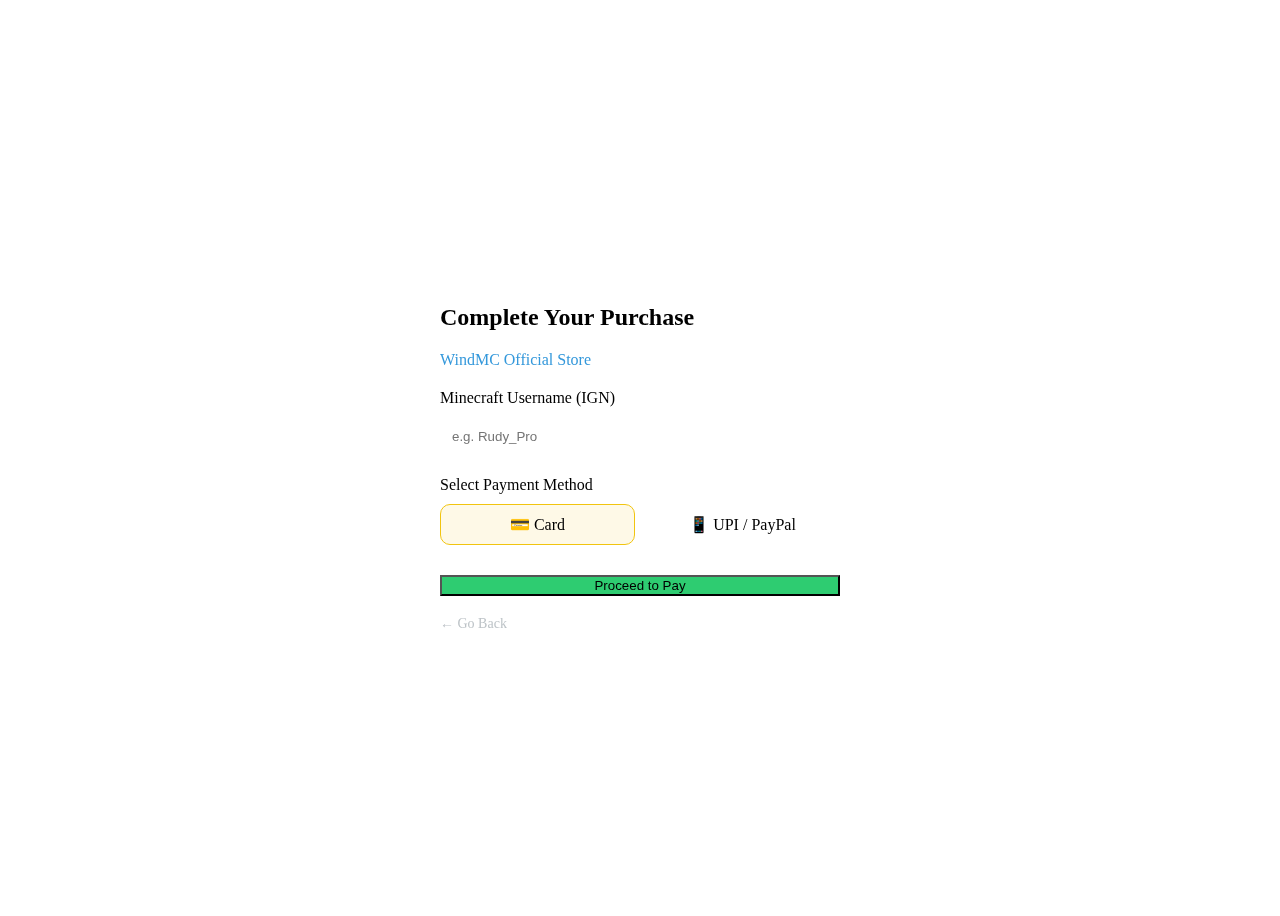
<file: checkout.html>
<!DOCTYPE html>
<html lang="en">
<head>
    <meta charset="UTF-8">
    <meta name="viewport" content="width=device-width, initial-scale=1.0">
    <title>Checkout | WindMC</title>
    <link rel="stylesheet" href="form.css">
    <link href="https://fonts.googleapis.com/css2?family=Poppins:wght@400;700&display=swap" rel="stylesheet">
</head>
<body>
    <div class="background-overlay"></div>

    <div class="checkout-container">
        <div class="checkout-box">
            <h2>Complete Your Purchase</h2>
            <p style="margin-bottom: 20px; color: #3498db;">WindMC Official Store</p>
            
            <form>
                <div class="input-group">
                    <label>Minecraft Username (IGN)</label>
                    <input type="text" placeholder="e.g. Rudy_Pro" required 
                           style="width: 100%; padding: 12px; border-radius: 10px; border: none; background: rgba(255,255,255,0.2); color: white; margin-top: 10px;">
                </div>

                <div class="payment-methods" style="margin-top: 20px; text-align: left;">
                    <label>Select Payment Method</label>
                    <div style="display: flex; gap: 10px; margin-top: 10px;">
                        <div style="flex: 1; padding: 10px; border: 1px solid #f1c40f; border-radius: 10px; background: rgba(241,196,15,0.1); cursor: pointer; text-align: center;">💳 Card</div>
                        <div style="flex: 1; padding: 10px; border: 1px solid rgba(255,255,255,0.2); border-radius: 10px; cursor: pointer; text-align: center;">📱 UPI / PayPal</div>
                    </div>
                </div>

                <button type="submit" class="buy-btn" style="width: 100%; margin-top: 30px; background: #2ecc71;">Proceed to Pay</button>
            </form>
            
            <a href="index.html" style="display: block; margin-top: 20px; color: #bdc3c7; text-decoration: none; font-size: 14px;">← Go Back</a>
        </div>
    </div>
</body>
</html>
</file>
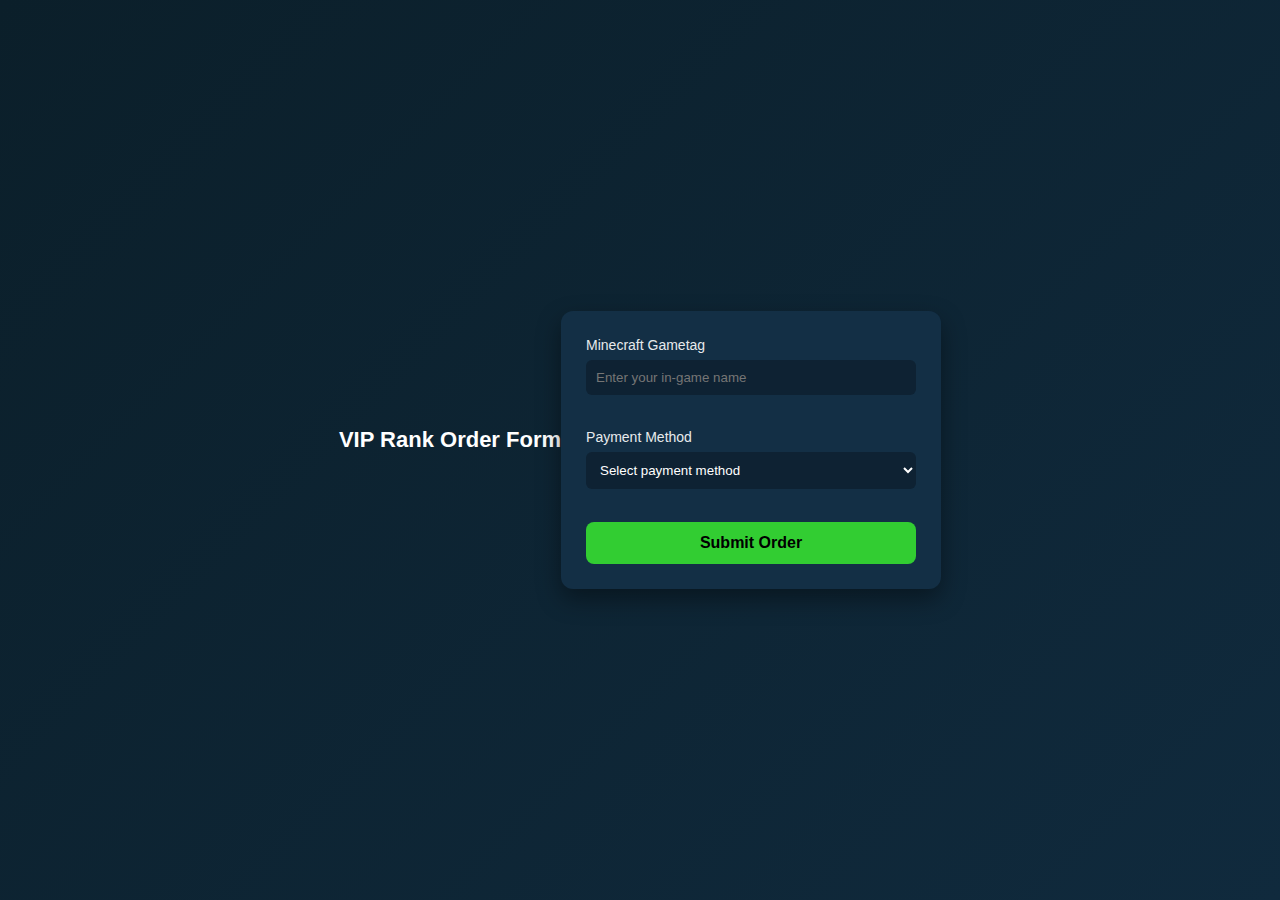
<file: Vipform.html>
<!DOCTYPE html>
<html lang="en">
<head>
  <meta charset="UTF-8">
  <title>VIP Rank Order - WindMC</title>
  <link rel="stylesheet" href="Form.css">
</head>
<body>

  <h1>VIP Rank Order Form</h1>

  <form>
    <!-- Minecraft Gametag -->
    <label>Minecraft Gametag</label><br>
    <input type="text" placeholder="Enter your in-game name" required><br><br>

    <!-- Payment Method -->
    <label>Payment Method</label><br>
    <select required>
      <option value="">Select payment method</option>
      <option>UPI</option>
      <option>Paytm</option>
      <option>Google Pay</option>
      <option>PhonePe</option>
    </select><br><br>

    <!-- Submit -->
    <button type="submit">Submit Order</button>
  </form>

</body>
</html>
</file>
<file: form.css>
.checkout-container {
    display: flex;
    justify-content: center;
    align-items: center;
    height: 100vh;
}

.checkout-box {
    background: rgba(255, 255, 255, 0.1);
    backdrop-filter: blur(20px);
    padding: 40px;
    border-radius: 20px;
    border: 1px solid rgba(255, 255, 255, 0.2);
    width: 400px;
}

.input-group {
    text-align: left;
    margin: 20px 0;
}

.input-group input {
    width: 100%;
    padding: 12px;
    border-radius: 10px;
    border: none;
    background: rgba(255, 255, 255, 0.2);
    color: white;
    margin-top: 8px;
}

.method-options {
    display: flex;
    gap: 10px;
    margin: 15px 0;
}

.method {
    flex: 1;
    padding: 10px;
    background: rgba(255, 255, 255, 0.05);
    border: 1px solid rgba(255, 255, 255, 0.2);
    border-radius: 10px;
    cursor: pointer;
    font-size: 14px;
}

.method.active {
    border-color: #f1c40f;
    background: rgba(241, 196, 15, 0.2);
}

.pay-btn {
    width: 100%;
    padding: 15px;
    background: #2ecc71; /* Green for success/pay */
    border: none;
    border-radius: 10px;
    color: white;
    font-weight: bold;
    font-size: 16px;
    cursor: pointer;
    margin-top: 20px;
}

.back-link {
    display: block;
    margin-top: 20px;
    color: #bdc3c7;
    text-decoration: none;
    font-size: 13px;
}
</file>
<file: Form.css>
/* Reset */
* {
  margin: 0;
  padding: 0;
  box-sizing: border-box;
  font-family: Arial, Helvetica, sans-serif;
}

/* Page background */
body {
  min-height: 100vh;
  background: linear-gradient(135deg, #0b1f2a, #102a3d);
  display: flex;
  align-items: center;
  justify-content: center;
  color: #fff;
}

/* Form card */
form {
  background: #132f45;
  padding: 25px;
  width: 100%;
  max-width: 380px;
  border-radius: 12px;
  box-shadow: 0 10px 25px rgba(0, 0, 0, 0.4);
}

/* Heading */
h1 {
  text-align: center;
  margin-bottom: 20px;
  font-size: 22px;
}

/* Labels */
label {
  font-size: 14px;
  opacity: 0.9;
}

/* Inputs & select */
input,
select {
  width: 100%;
  padding: 10px;
  margin-top: 6px;
  margin-bottom: 15px;
  border-radius: 6px;
  border: none;
  outline: none;
  background: #0e2233;
  color: #fff;
}

/* Submit button */
button {
  width: 100%;
  padding: 12px;
  border: none;
  border-radius: 8px;
  background: #32cd32;
  color: #000;
  font-size: 16px;
  font-weight: bold;
  cursor: pointer;
  transition: 0.3s;
}

/* Hover effect */
button:hover {
  background: #28b428;
}
</file>
